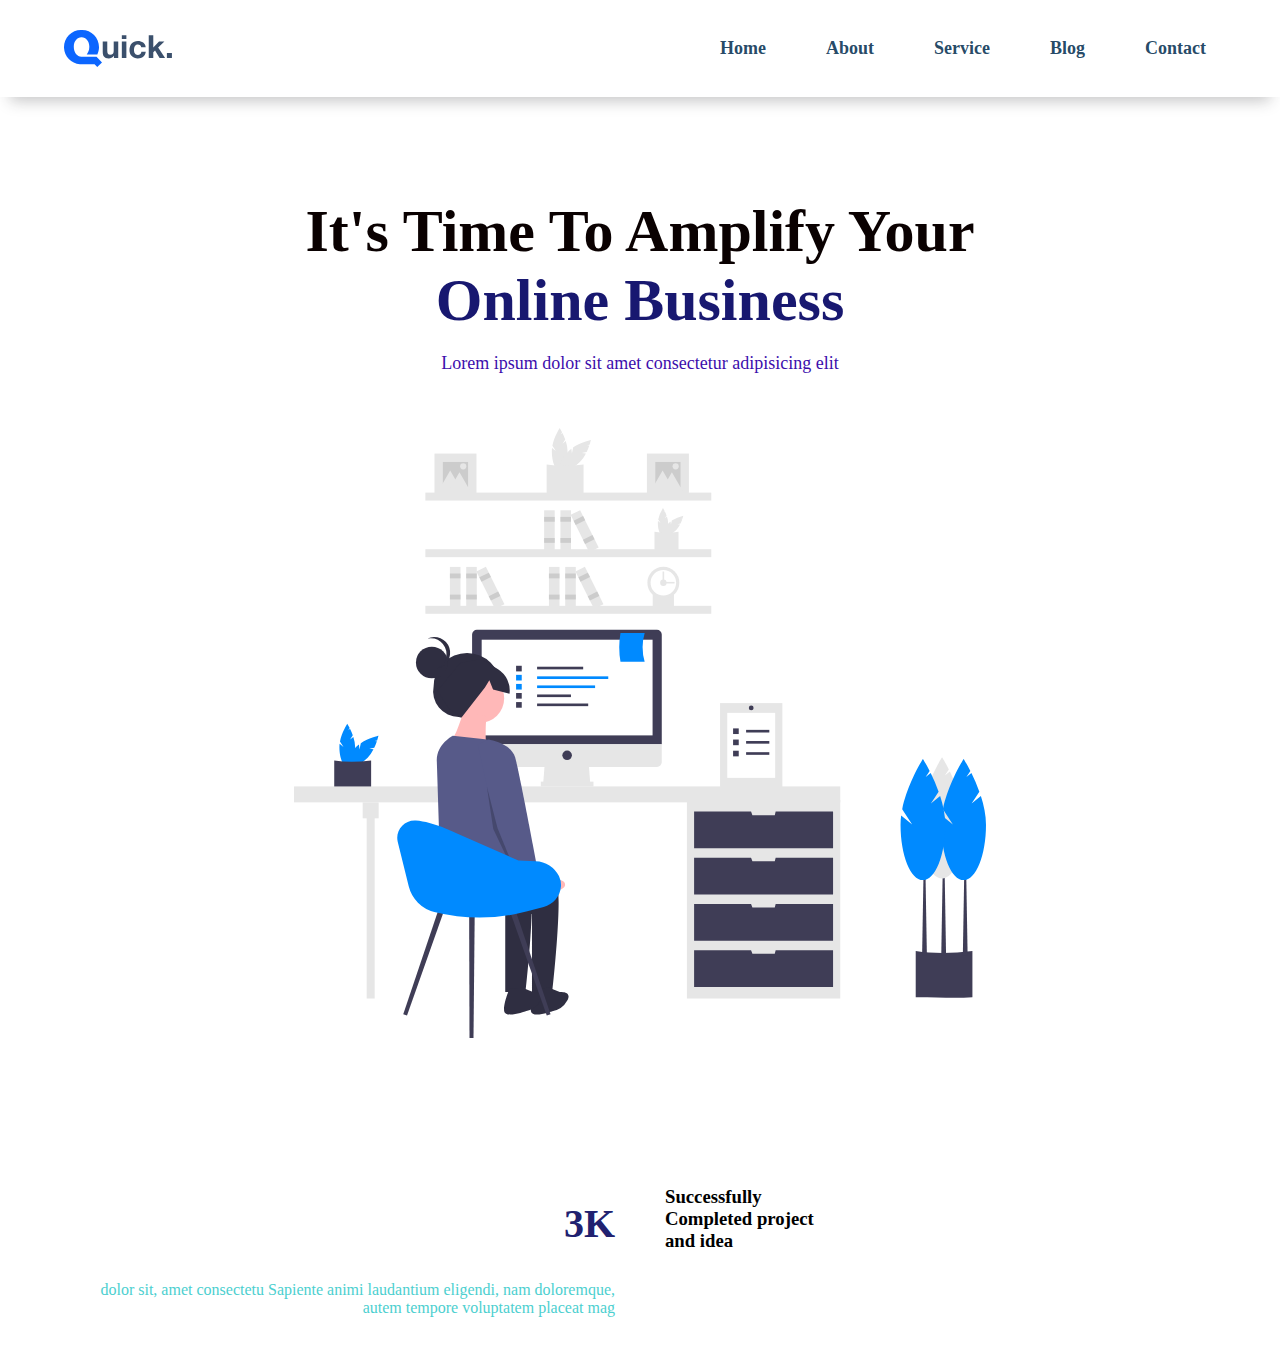
<file: index.html>
<!DOCTYPE html>
<html lang="en">
<head>
    <meta charset="UTF-8">
    <meta name="viewport" content="width=device-width, initial-scale=1.0">
<link rel="shortcut icon" href="./image/dark.svg" type="image/x-icon">
    <link rel="stylesheet" href="./css/style.css">
    <title>Quick Website</title>
</head>
<body>
    <header>
        <div class="nav-main container">
            <img src="./image/dark.svg" alt="">
        <nav>
            <ul>
                <li><a href="#">Home</a></li>
                <li><a href="#">About</a></li>
                <li><a href="#">Service</a></li>
                <li><a href="#">Blog</a></li>                                 
                <li><a href="#">Contact</a></li>
            </ul>
        </nav>
        
        </div>
    </header>

   <!--banner section start-->
<section class="container">
    <div class="banner">
<h1>It's Time To Amplify Your<br><span class="Online">Online Business</span></h1>
<p>Lorem ipsum dolor sit amet consectetur adipisicing elit</p>
<img src="./image/illustration-1.svg" alt="banner">
    </div>
</section>

<!--completed project-->
<section class="container">
<div class="complete">
    <div class="complete-child">
        <h2>3K</h2>
        <p> dolor sit, amet consectetu
     Sapiente animi
      laudantium eligendi, nam doloremque,
     autem tempore voluptatem placeat mag</p>
    </div>
    <div class="complete-child">
        <h3>Successfully <br>Completed project <br> and idea</h3>
    </div>
</div>
</section>

</body>
</html>
</file>
<file: css/style.css>
body{
    margin: 0;
    padding: 0;
    box-sizing: border-box;
    font-size: 16px;
}
p{
    color: rgb(60, 13, 172);
}
img{

}
.container{

    width: 90%;
    margin: auto;
}
header{
    box-shadow: rgb(33 35 38 / 26%) 0px 14px 14px -10px;
}
.nav-main{
  
display: flex;
justify-content: space-between;
padding: 30px 0;
align-items: center ;
}
.nav-main image{

}
.nav{

}
nav ul{
    margin: 0;
    padding: 0;
    display: flex;
}
nav ul li{
   display: inline ;
    padding: 0px 0px 0px 40px ;
}

nav ul li a{
padding: 5px 10px;
text-decoration: none;
color: rgba(34, 70, 100, 0.986);
font-weight: 600;
font-size: 18px;
}

/* =====banner section start====== */
.banner{
    text-align: center;
    margin: 100px 0;
}
.banner h1{
font-size: 60px;
color: rgb(10, 1, 1);
margin: 5px;
}
.banner span{
    color: rgb(24, 24, 112);
}
.banner p{
font-size: 18px;
}
.banner img{
width: 60%;
margin: 36px 0 0 0;
}
/*===complete-child====*/
.complete{
    display: flex;
}
.complete-child{
    width: 50%;;
    text-align: right;
    padding: 25px;
}
.child1{
    color: rgb(116, 44, 44);
}
.child2{
    text-align: left;
}
.complete-child h2{
    font-size: 40px;
    color: rgb(33, 33, 112) !important;
}
.complete-child h3{ text-align: left;}
.complete-child p{
    color: rgb(76, 207, 207);
}
</file>
